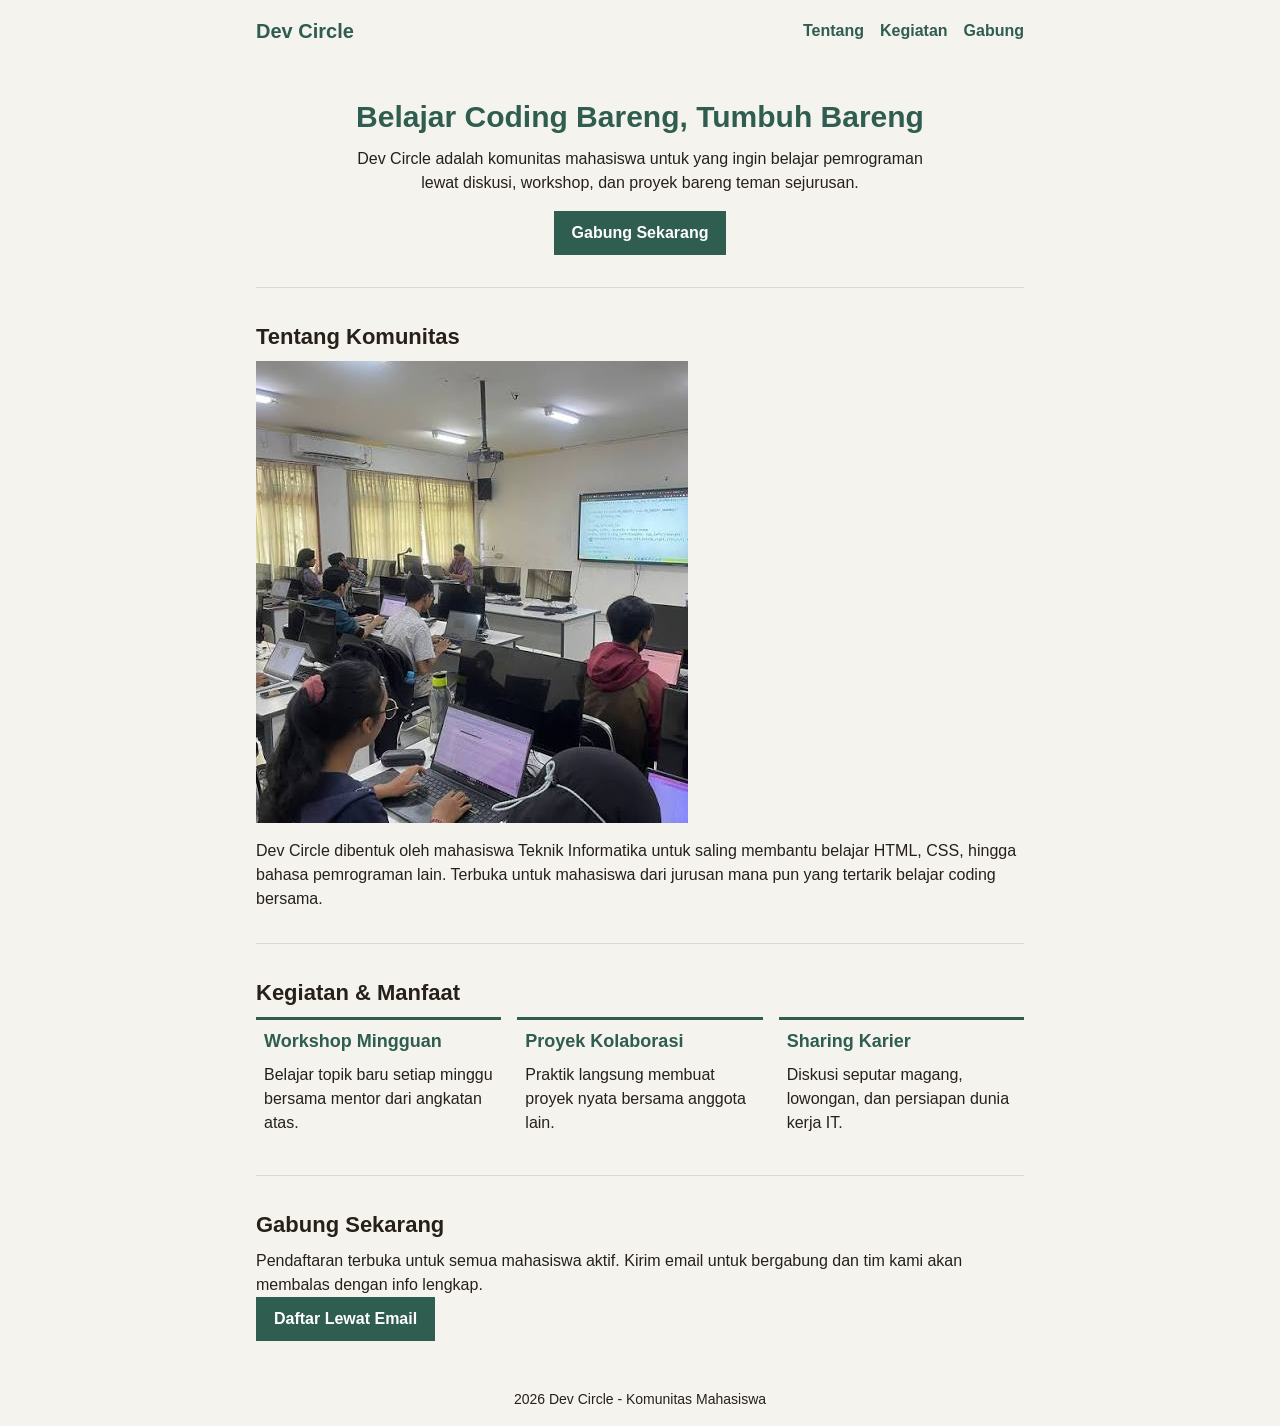
<file: Mini Project-251511016/Tulisan.html>
<!doctype html>
<html lang="id">
<head>
    <meta charset="utf-8">
    <meta name="viewport" content="width=device-width, initial-scale=1.0">
    <title>Dev Circle - Komunitas Mahasiswa Coding</title>
    <link rel="stylesheet" href="css/style.css">
</head>
<body class="container">
    <header>
        <p class="brand">Dev Circle</p>
        <nav>
            <a class="nav-link" href="#tentang">Tentang</a>
            <a class="nav-link" href="#kegiatan">Kegiatan</a>
            <a class="nav-link" href="#gabung">Gabung</a>
        </nav>
    </header>

    <main>
        <section id="hero" class="hero">
            <h1>Belajar Coding Bareng, Tumbuh Bareng</h1>
            <p>Dev Circle adalah komunitas mahasiswa untuk yang ingin belajar pemrograman lewat diskusi, workshop, dan proyek bareng teman sejurusan.</p>
            <a class="button" href="#gabung">Gabung Sekarang</a>
        </section>

        <section id="tentang">
            <h2>Tentang Komunitas</h2>
            <img src="assets/kegiatan-komunitas.jpg"
                alt="Anggota Dev Circle sedang mengikuti workshop coding di kelas">
            <p>Dev Circle dibentuk oleh mahasiswa Teknik Informatika untuk saling membantu belajar HTML, CSS, hingga bahasa pemrograman lain. Terbuka untuk mahasiswa dari jurusan mana pun yang tertarik belajar coding bersama.</p>
        </section>

        <section id="kegiatan">
            <h2>Kegiatan & Manfaat</h2>
            <div class="card-list">
                <div class="card">
                    <h3>Workshop Mingguan</h3>
                    <p>Belajar topik baru setiap minggu bersama mentor dari angkatan atas.</p>
                </div>
                <div class="card">
                    <h3>Proyek Kolaborasi</h3>
                    <p>Praktik langsung membuat proyek nyata bersama anggota lain.</p>
                </div>
                <div class="card">
                    <h3>Sharing Karier</h3>
                    <p>Diskusi seputar magang, lowongan, dan persiapan dunia kerja IT.</p>
                </div>
            </div>
        </section>

        <section id="gabung">
            <h2>Gabung Sekarang</h2>
            <p>Pendaftaran terbuka untuk semua mahasiswa aktif. Kirim email untuk bergabung dan tim kami akan membalas dengan info lengkap.</p>
            <a class="button" href="mailto:mfahmi.hadi.tif25@polban.ac.id">Daftar Lewat Email</a>
        </section>
    </main>

    <footer>
        <p>2026 Dev Circle - Komunitas Mahasiswa</p>
    </footer>
</body>
</html>
</file>
<file: Mini Project-251511016/css/style.css>
* {
    box-sizing: border-box;
    margin: 0;
    padding: 0;
}

:root {
    --warna-utama: #2f5d50;
    --warna-latar: #f5f3ee;
    --warna-teks: #262019;
    --warna-garis: #ddd8cf;
    --spasi-dasar: 16px;
    --spasi-kecil: 8px;
}

body {
    font-family: "Segoe UI", Arial, sans-serif;
    background-color: var(--warna-latar);
    color: var(--warna-teks);
    line-height: 1.5;
    font-size: 16px;
}

.container {
    max-width: 800px;
    margin-left: auto;
    margin-right: auto;
    padding-left: var(--spasi-dasar);
    padding-right: var(--spasi-dasar);
}

header {
    display: flex;
    justify-content: space-between;
    align-items: center;
    flex-wrap: wrap;
    gap: var(--spasi-kecil);
    padding: var(--spasi-dasar) 0;
}

.brand {
    font-size: 20px;
    font-weight: bold;
    color: var(--warna-utama);
}

h1 {
    font-size: 30px;
    color: var(--warna-utama);
    margin-bottom: var(--spasi-kecil);
}

h2 {
    font-size: 22px;
    color: var(--warna-teks);
    margin-bottom: var(--spasi-kecil);
}

h3 {
    font-size: 18px;
    color: var(--warna-utama);
    margin-bottom: var(--spasi-kecil);
}

nav {
    display: flex;
    flex-wrap: wrap;
    gap: var(--spasi-dasar);
}

.nav-link {
    color: var(--warna-utama);
    text-decoration: none;
    font-weight: bold;
}

.nav-link:hover {
    text-decoration: underline;
}

.nav-link:focus-visible,
.button:focus-visible {
    outline: 3px solid var(--warna-utama);
    outline-offset: 2px;
}

section {
    padding: calc(var(--spasi-dasar) * 2) 0;
    border-top: 1px solid var(--warna-garis);
}

.hero {
    border-top: none;
    text-align: center;
}

.hero p {
    max-width: 600px;
    margin-left: auto;
    margin-right: auto;
    margin-bottom: var(--spasi-dasar);
}

#tentang img {
    max-width: 100%;
    height: auto;
    display: block;
    margin-bottom: var(--spasi-dasar);
}

.card-list {
    display: flex;
    flex-direction: column;
    gap: var(--spasi-dasar);
}

.card {
    border-top: 3px solid var(--warna-utama);
    padding: var(--spasi-kecil);
}

@media (min-width: 768px) {
    .card-list {
        flex-direction: row;
        flex-wrap: wrap;
    }

    .card {
        flex: 1 1 200px;
    }
}

.button {
    display: inline-block;
    background-color: var(--warna-utama);
    color: #ffffff;
    text-decoration: none;
    font-weight: bold;
    padding: 10px 18px;
}

.button:hover {
    opacity: 0.85;
}

footer {
    text-align: center;
    padding: var(--spasi-dasar) 0;
    color: var(--warna-teks);
    font-size: 14px;
}
</file>
